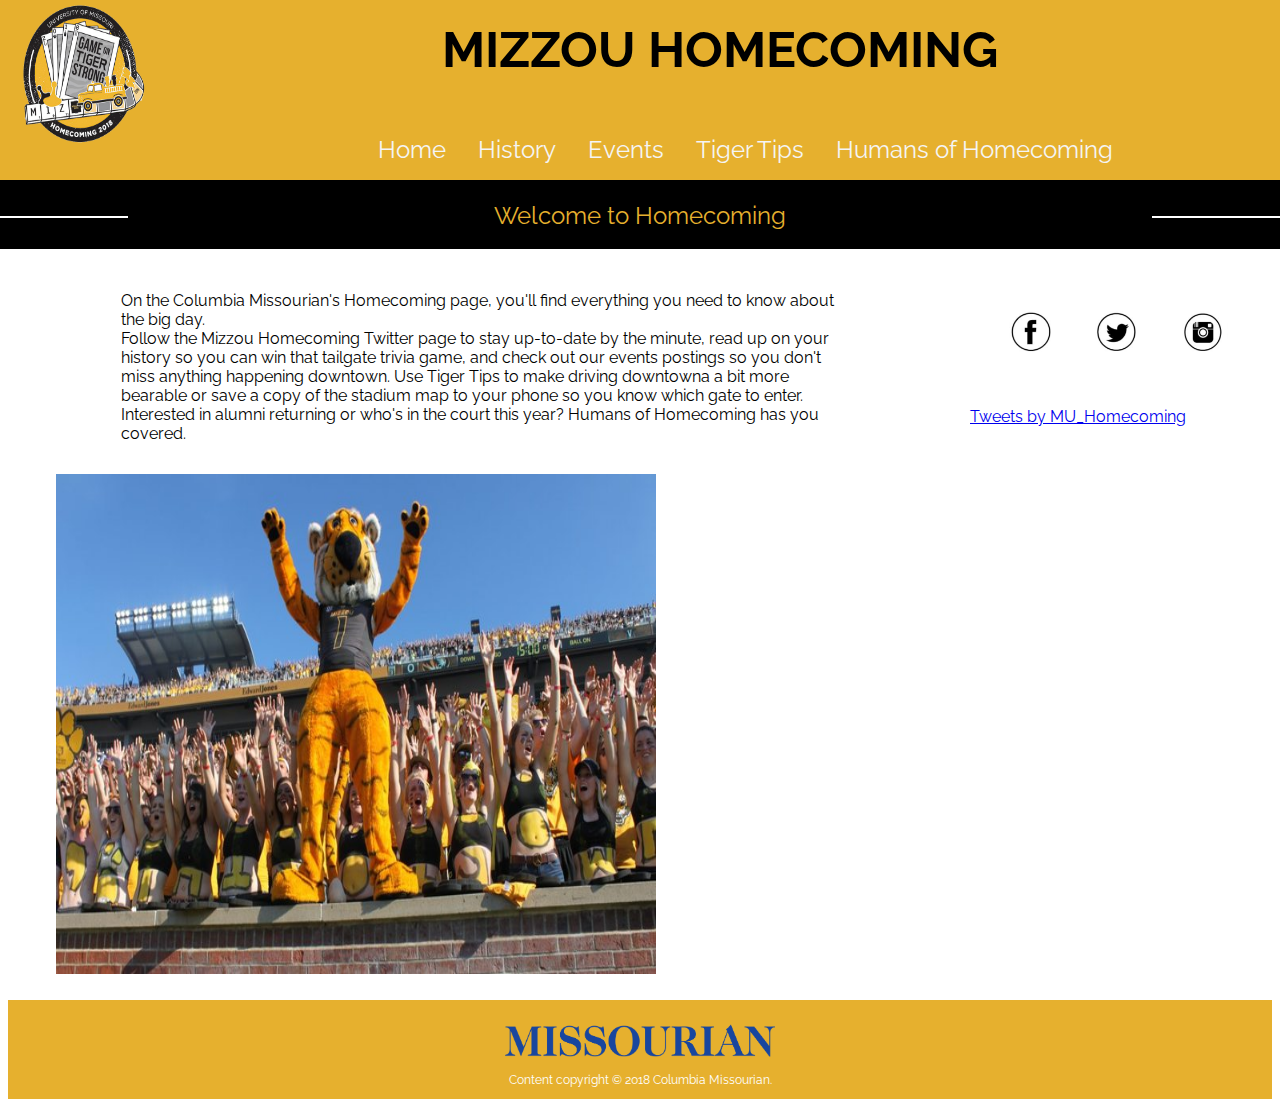
<file: index.html>
<!DOCTYPE html>
<html lang="en">

<head>
	<title>Mizzou Homecoming</title>
	<meta name="viewport" content="width=device-width, initial-scale=1.0">
	<link rel="stylesheet" type "text/css" href="index.css">
	<link href="https://fonts.googleapis.com/css?family=Raleway" rel="stylesheet">
	<script src="https://code.jquery.com/jquery-1.12.0.min.js"></script>
	<script src="menu.js" type="text/javascript"></script>
</head>

<body>
	<!-- Lauren below -->


	<!-- nav bar -->

	<!-- Lauren header-->
	<div class="header">
		<img src="thelogow.png" alt="logo" />
		<h1>MIZZOU HOMECOMING</h1>
		<!-- nav bar -->
<nav>
			<a class="menu-trigger" href="#">&#9776;</a>
			<ul id="nav">
				<li>
					<a href="index.html">Home</a>
				</li>
				<li>
					<a href="history.html">History</a>
				</li>
				<li>
					<a href="Events.html">Events</a>
				</li>
				<li>
					<a href="Tips.html">Tiger Tips</a>
				</li>
				<li>
					<a href="./HumansofHoCo.html">Humans of Homecoming</a>
				</li>
			</ul>
	</div>
</nav>

	</br>
	<div class="headline">
		<span class="line1"></span>
		<span class="line2"></span>
		<span class="txt">Welcome to Homecoming</span>
	</div>

	</br>
	<div class="containerforalloftips">
		<!--end lauren start Rosie -->
		<!-- Rosie's part below here -->
		<div class="cards">

						<li class="socialmedia">
							<div id="socialbackground">
								<a href="https://www.facebook.com/MizzouFootballShowMe/">
									<img src="FB.png" class="fb">
								</a>
								<a href="https://twitter.com/MizzouFootball?ref_src=twsrc%5Egoogle%7Ctwcamp%5Eserp%7Ctwgr%5Eauthor">
									<img src="twitter.png" class="tw">
								</a>
								<a href="https://www.instagram.com/mizzoufootball/?hl=en" >
									<img src="insta.png" class="ins">
								</a>
							</div>
						</li>

						<li class="container">
							<p>On the Columbia Missourian's Homecoming page, you'll find everything you need to know
								about the big day. </br>

								Follow the Mizzou Homecoming Twitter page to stay up-to-date by the minute, read up on your history so you can win that tailgate
								trivia game, and check out our events postings so you don't miss anything happening downtown. Use Tiger Tips to make
								driving downtowna a bit more bearable or save a copy of the stadium map to your phone so you know which gate to enter.
								Interested in alumni returning or who's in the court this year? Humans of Homecoming has you covered.
							</p>
						</li>


						<div class="slideshow">
							<script>
								var i = 0;
								var images = [];
								var time = 2000;
								images [0] = "home1.jpg";
								images [1] = "home3.jpg";
								images [2] = "home5.png";
								images [3] = "home6.png";
								function changeImg(){
									document.slide.src = images [i];
									if(i <images.length - 1){
										i++;
									} else {
										i = 0;
									}
									setTimeout ("changeImg()", time);
								}
								window.onload = changeImg;
							</script>

							<img name="slide" width="750" height="500">
					</div>


			<div class="mobileHide">
					<a class="twitter-timeline" data-width="400" data-height="750" href="https://twitter.com/MU_Homecoming?ref_src=twsrc%5Etfw">Tweets by MU_Homecoming</a>
					<script async src="https://platform.twitter.com/widgets.js" charset="utf-8"></script>
			</div>

	</div>


	<p id="footer">
		<img src="MISSOURIAN Blue.png" alt="Missourian Logo" style="width:270px;" class="center"> Content copyright © 2018 Columbia Missourian.
	</p>
</body>

</html>
</file>
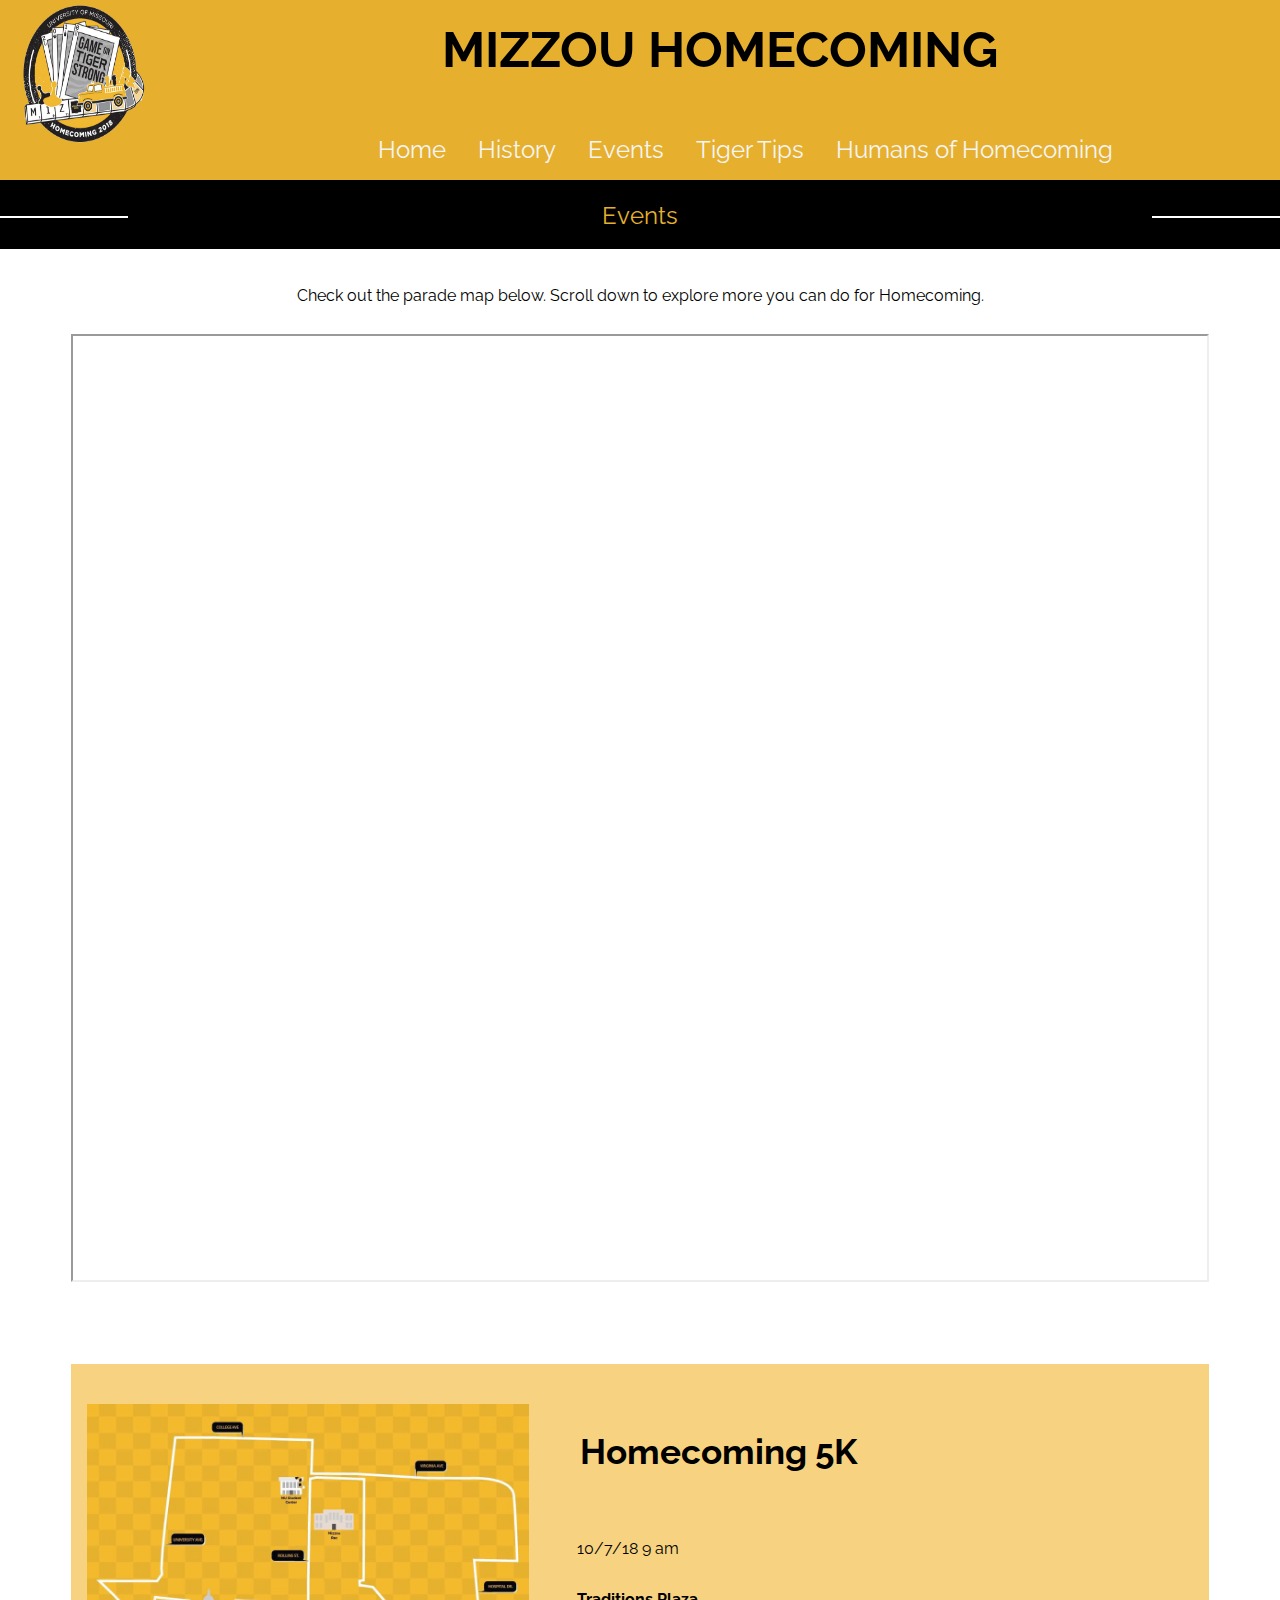
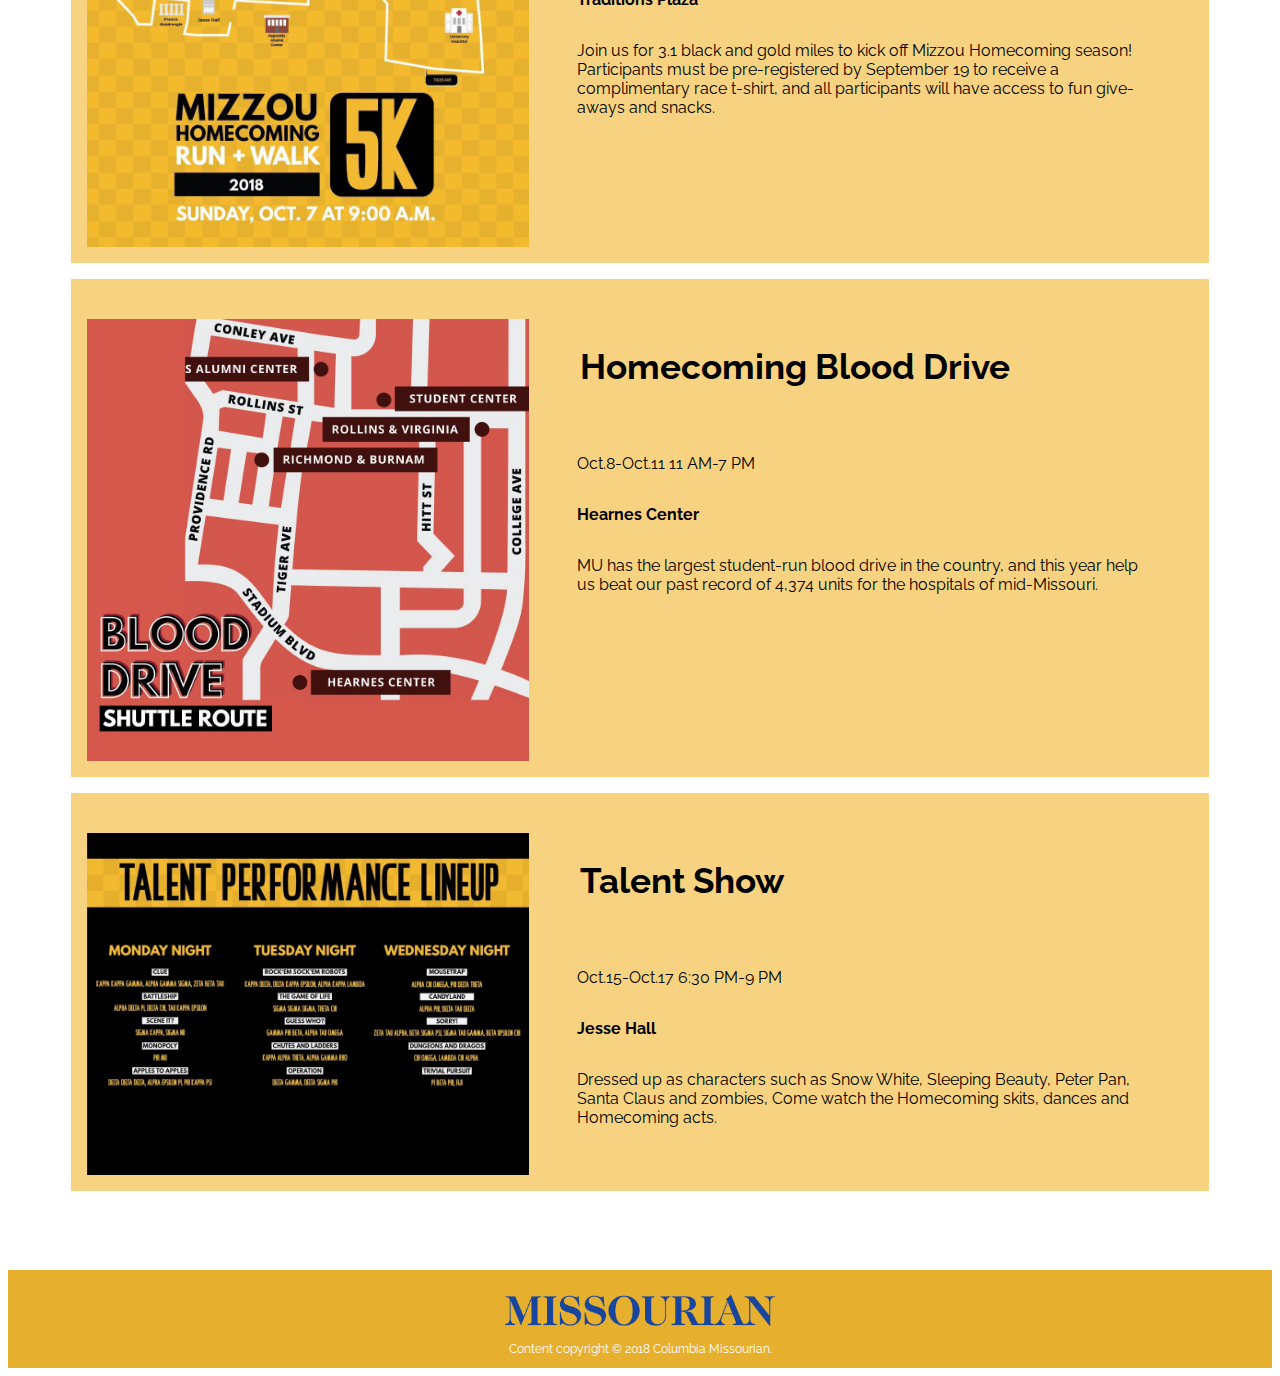
<file: Events.html>
<!DOCTYPE html>
<html lang="en">

<head>
  <meta charset="UTF-8">
  <meta name="viewport" content="width=device-width, initial-scale=1.0">
  <meta http-equiv="X-UA-Compatible" content="ie=edge">

  <link rel="stylesheet" type "text/css" href="index.css">

  <link href="https://fonts.googleapis.com/css?family=Raleway" rel="stylesheet">
  <script src="https://code.jquery.com/jquery-1.12.0.min.js"></script>
  <script src="menu.js" type="text/javascript"></script>
  <title>Events</title>
</head>

<body>

  <!-- nav bar -->

  <!-- Lauren header-->
  <div class="header">
    <img src="thelogow.png" alt="logo" />
    <h1>MIZZOU HOMECOMING</h1>

    <!-- nav bar -->

    <nav>
      <a class="menu-trigger" href="#">&#9776;</a>
      <ul id="nav">
        <li>
          <a href="index.html">Home</a>
        </li>
        <li>
          <a href="history.html">History</a>
        </li>
        <li>
          <a href="Events.html">Events</a>
        </li>
        <li>
          <a href="Tips.html">Tiger Tips</a>
        </li>
        <li>
          <a href="./HumansofHoCo.html">Humans of Homecoming</a>
        </li>
      </ul>
    </nav>

  </div>
  </br>

  <div class="headline">
    <span class="line1"></span>
    <span class="line2"></span>
    <span class="txt">Events</span>
  </div>
  </div>
  </br>
  <div class="containerforalloftips">
    </br>
    <div class="container">
      <p>
        Check out the parade map below. Scroll down to explore more you can do for Homecoming.
      </p>
    </div>
    </br>

    <div class="googlemap">
        <iframe src="https://www.google.com/maps/d/embed?mid=1fUOeZsbDBxStYB-zgIw2l7ZnfhRJJilh"></iframe>
    </div>

          <!--
             <div class="mapcontainer">

    <img class="map" src="./parade_route-02.png" alt="campus map">
    </div>
    -->

    </br>
    <div class="events">
      <div class="event">
        <img src="./5k.jpg_large" alt=" An image of 5K run">
        <div class="p">
          <h3>Homecoming 5K</h3>
          <p class="time">10/7/18  9 am</p>
          <p class="location">Traditions Plaza</p>
          <p>Join us for 3.1 black and gold miles to kick off Mizzou Homecoming season!
            Participants must be pre-registered by September 19 to receive a complimentary race t-shirt, and all participants will have
            access to fun give-aways and snacks.
          </p>
        </div>
      </div>

      <div class="event">
        <img src="./blooddrive.jpg_large" alt="An image of blood drive">
        <div class="p">
          <h3>Homecoming Blood Drive</h3>
          <p class="time">Oct.8-Oct.11  11 AM-7 PM</p>
          <p class="location">Hearnes Center </p>
          <p>MU has the largest student-run blood drive in the country, and this year help us beat our past record of 4,374
            units for the hospitals of mid-Missouri.</p>
        </div>
      </div>

      <div class="event">
        <img src="talentshow.jpg" alt="An image of talent show">
        <div class="p">
          <h3>Talent Show</h3>
          <p class="time">Oct.15-Oct.17  6:30 PM-9 PM</p>

          <p class="location">Jesse Hall</p>
          <p>Dressed up as characters such as Snow White, Sleeping Beauty, Peter Pan, Santa Claus and zombies,
            Come watch the Homecoming skits, dances and Homecoming acts.</p>
        </div>
      </div>


    </div>

    <p id="footer">
      <img src="MISSOURIAN Blue.png" alt="Missourian Logo" style="width:270px;" class="center"> Content copyright © 2018 Columbia Missourian.</p>
</body>
</file>
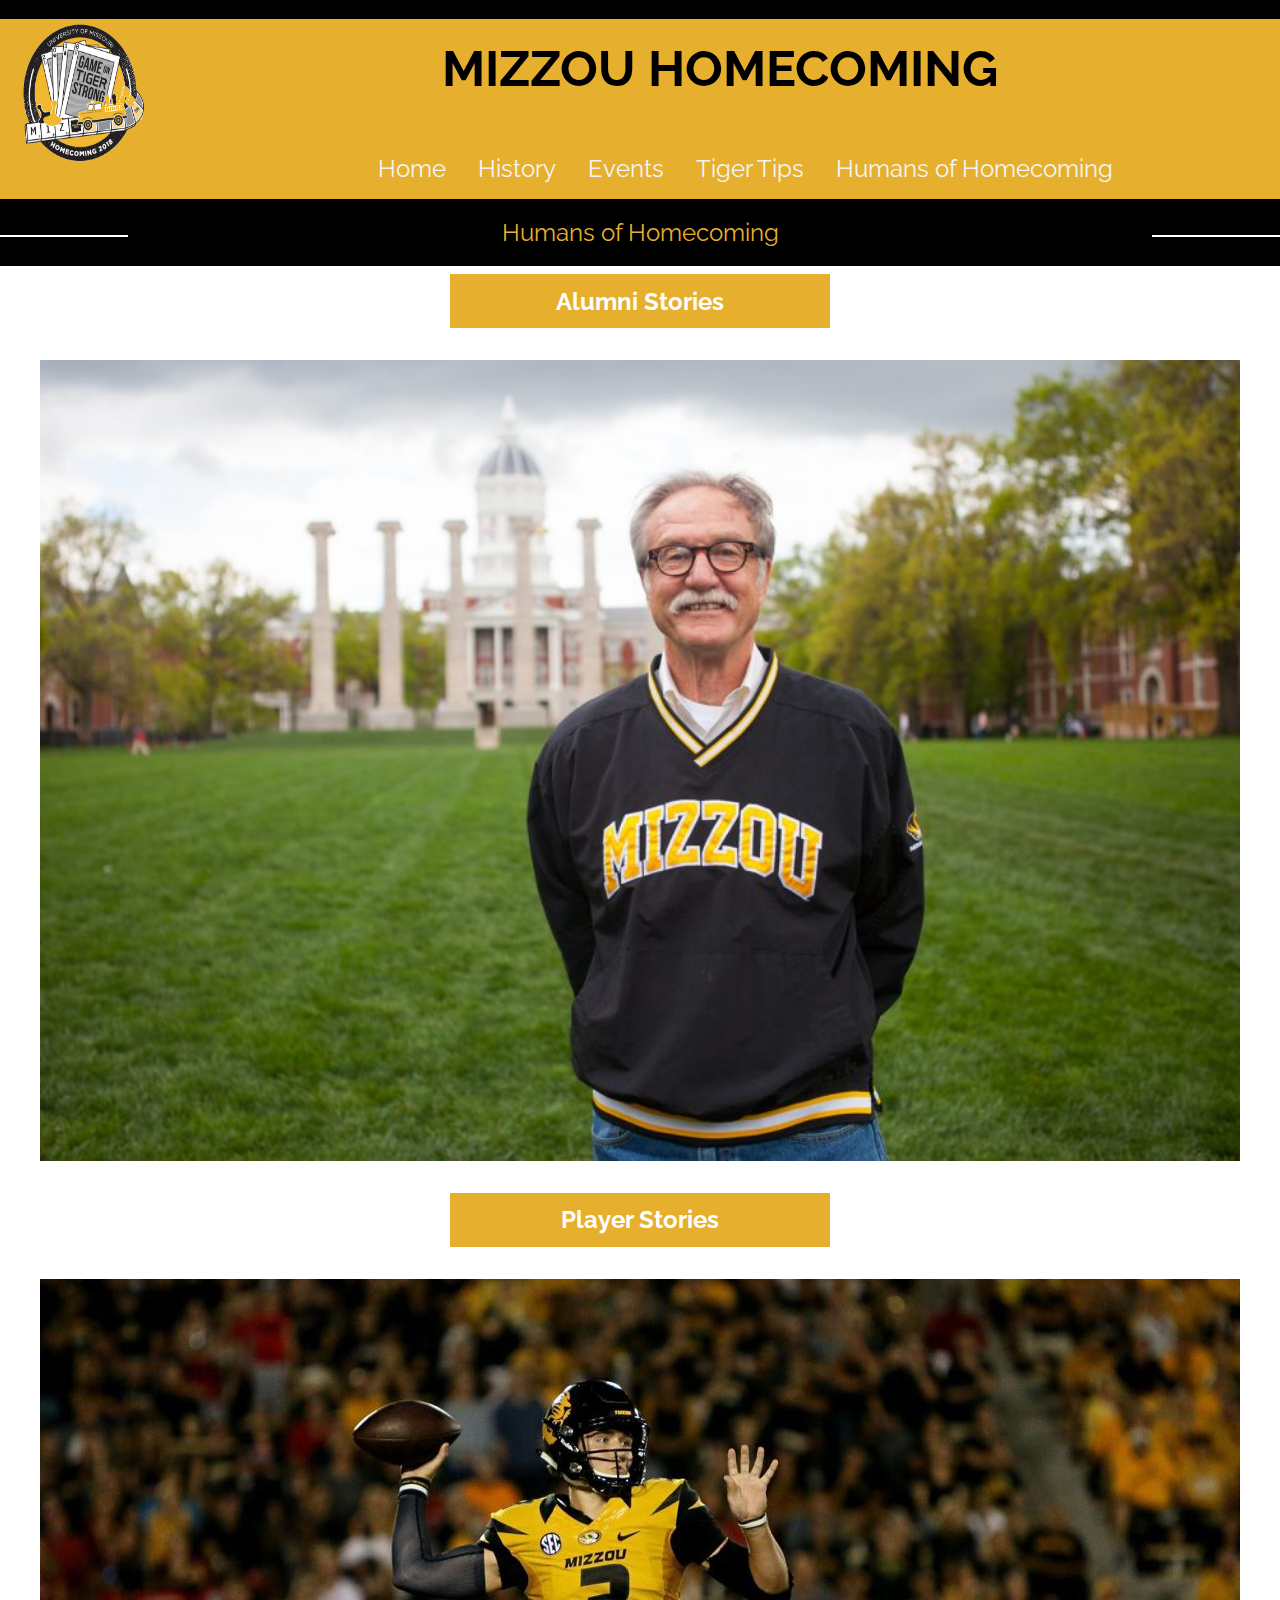
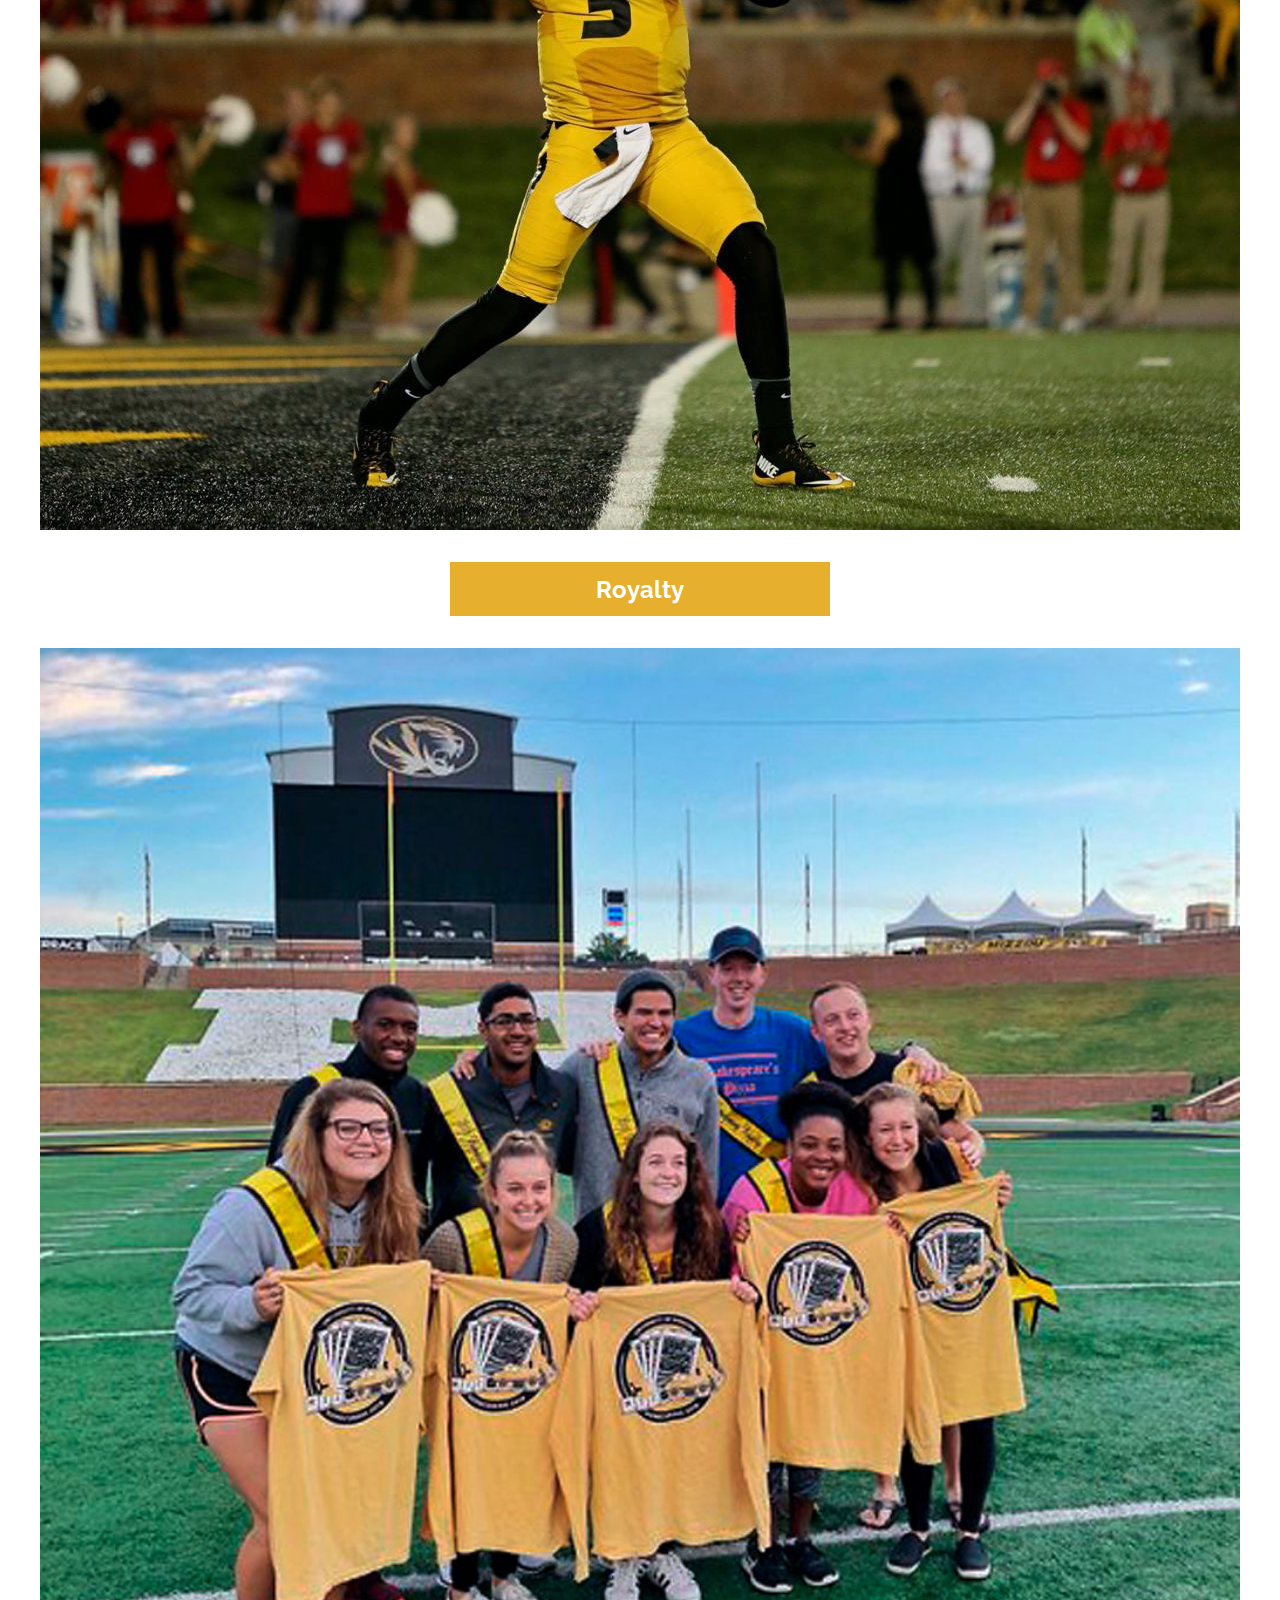
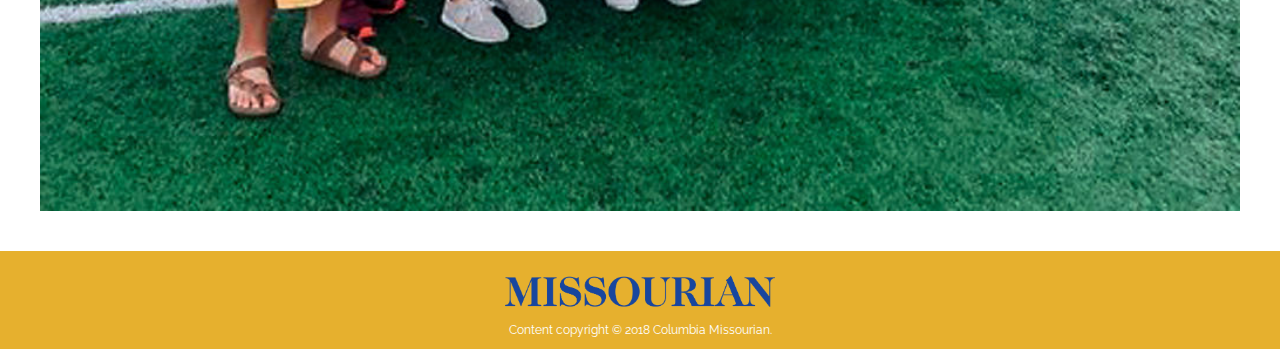
<file: HumansofHoCo.html>
h
<!DOCTYPE html>
<html lang="en">

<head>
	<title>Mizzou Homecoming</title>
	<meta name="viewport" content="width=device-width, initial-scale=1.0">
	<link rel="stylesheet" type "text/css" href="index.css">
	<link href="https://fonts.googleapis.com/css?family=Raleway" rel="stylesheet">
	<script src="https://code.jquery.com/jquery-1.12.0.min.js"></script>
	<script src="menu.js" type="text/javascript"></script>
</head>

<body>
	<div class="header">
		<img src="thelogow.png" alt="logo" />
		<h1>MIZZOU HOMECOMING</h1>

		<!-- nav bar -->

		<nav>
			<a class="menu-trigger" href="#">&#9776;</a>
			<ul id="nav">
				<li>
					<a href="index.html">Home</a>
				</li>
				<li>
					<a href="history.html">History</a>
				</li>
				<li>
					<a href="Events.html">Events</a>
				</li>
				<li>
					<a href="Tips.html">Tiger Tips</a>
				</li>
				<li>
					<a href="./HumansofHoco.html">Humans of Homecoming</a>
				</li>
			</ul>
		</nav>
	</div>
	</br>


	<div class="headline">
		<span class="line1"></span>
		<span class="line2"></span>
		<span class="txt">Humans of Homecoming</span>
	</div>
	</br>
	<div class="containerforalloftips">

		<div class="humansallimg">
			<div class="humans_images">
				<a href="humans_alumni.html">
					<h2 class=middle1>Alumni Stories</h2>
					<img src="./HumansAlumni.jpg" class=humansimages>
				</a>
				<!-- <button class="btn">Alumni</button> -->
			</div>

			<div class="humans_images">
				<a href="humans_players.html">
					<h2 class=middle2>Player Stories</h2>
					<img src="./HumansPlayers.jpg" class=humansimages>
				</a>
			</div>

			<div class="humans_images">
				<a href="humans_royalty.html">
					<h2 class=middle3> Royalty </h2>
					<img src="./royalty.jpg" class=humansimages>
				</a>
			</div>
		</div>

	</div>
	<p id="footer">
		<img src="MISSOURIAN Blue.png" alt="Missourian Logo" style="width:270px;" class="center"> Content copyright © 2018 Columbia Missourian.</p>

</body>

</html>
</file>
<file: index.css>
p {
  color: black;
  text-align: left;
  font-family: 'Raleway', sans-serif, 'Times New Roman';
}


body {
  background-color: black;
  height: 100%;
}

#footer {
  text-align: center;
}

div.container {
  padding-left: 2px;
  padding-right: 2px;
  padding-top: 10px;
  padding-bottom: 10px;
  background-color: white;
  margin-left: auto;
  margin-right: auto;
  text-align: left;
  width: 550px;
  width: 80%;
}
li.container{
  padding-left: 2px;
  padding-right: 2px;
  padding-top: 10px;
  padding-bottom: 10px;
  background-color: white;
  margin-left: auto;
  margin-right: auto;
  text-align: left;
  width: 550px;
  width: 80%;
}

li {
  list-style: none;
}

/*lauren nav bar */


* {
  font-family: 'Raleway', sans-serif, 'Times New Roman';
  margin: 0;
}

/*image size*/

.logo {
  width: 5px;
  float: left;
}

@media screen and (max-width: 700px) {
  .header img {
    display: none;
    width: 100%;
    margin-top: 0.5em;
  }
  .event img {
    display: none;
  }
  .googlemap{
    display: none;
  }
}

/*header and nav bar*/

.header {
  width: 100%;
  /*padding: 10px;*/
  text-align: center;
  color: black;
  font-family: 'Raleway', sans-serif, 'Times New Roman';
  background-color: #E6B02E;
  display: grid;
  grid-template-columns: 1fr 7fr;
  grid-gap: 5px;
  grid-template-areas: "a b" "a c";
}

.header img {
  grid-area: a;
  width: 80px;
  height: 80px;
  padding-left: 10px;
}

.header h1 {
  padding: 5px;
  padding-left: 5px;
  position: center;
  top: 20px;
  left: 0px;
  font-size: 20px;
}

/*nav bar style*/

.header nav .menu-trigger {
  grid-area: c;
}

.menu-trigger {
  float: right;
  padding-right: 10px;
  color: rgb(121, 91, 47);
  text-decoration: none;
  font-size: 1.75em;
  width: 2em;
}


#nav {
  display: none;
}

#nav li {
  display: flex;
  flex-direction: row;
  margin: 0;
  padding: 0;
  text-align: left;
  list-style-type: none;
  text-decoration: none;
}

nav #nav li a {
  color: whitesmoke;
  text-decoration: none;
  padding: 0em;
}

#nav li img {
  margin: 10px;
  width: 50px;
}

#nav a:link #nav a:visited {
  display: block;
  color: white;
  background-color: black;
  text-align: center;
  text-decoration: none;
  padding: 4px;
  font-family: 'Raleway', sans-serif, 'Times New Roman';
}

#nav a:hover, #nav a:active {
  background-color: rgb(209, 155, 28);
}

.socialmedia {
  display: flex;
  justify-content: center;
  flex-wrap: nowrap;
  padding:0;
}

.socialmedia img {
  width: 50px;
  height: 50px;

  padding-bottom: 0px;
}

.socialmedia a {
  text-decoration: none;
}

.photos img {
  width: 90%;
}

.caption {
  text-align: center;
  color: black;
}
.humans_images{
  background-color:  white;
}
.humans_images img {
  padding: 1em 1em 1em 1em;
  width: 100%;
  height: auto;
  margin: auto;
  left: 0;
  right: 0;
  top:0;
  bottom: 0;
  background-color:  rgb(247, 211, 129);
}

.humans_images a {
  color: white;
  text-decoration: none;
  font-family: 'Raleway', sans-serif;
}

.middle1 {
  background-color: #E6B02E;
  padding: 1%;
  text-align: center;
  width:30%;
  margin:auto;
  left:0;
  right:0;
  top:0;
  bottom:0;
}

.middle2 {
  background-color: #E6B02E;
  padding: 1%;
  text-align: center;
  width:30%;
  margin:auto;
  left:0;
  right:0;
  top:0;
  bottom:0;
}

.middle3 {
  background-color: #E6B02E;
  padding: 1%;
  text-align: center;
  width:30%;
  margin:auto;
  left:0;
  right:0;
  top:0;
  bottom:0;
}

#head {
  text-align: center;
  background: white;
  color: black;
  font-family: 'Raleway', sans-serif, 'Times New Roman';
  font-size: auto;
}

.center {
  display: block;
  margin-left: auto;
  margin-right: auto;
  width: 50%;
  padding-bottom: 8px;
  padding-top: 8px;
}

.sociallogos {
  width: 20%;
  height: 20%;
  float: center;
}

/*Chengzi-history and events css*/

.headline {
  width: 100%;
  font-size: 24px;
  overflow: hidden;
  position: relative;
  text-align: center;
}

.txt {
  color: #E6B02E;
  vertical-align: middle;
  text-align: center;
  font-family: 'Raleway', sans-serif;
  font-style: bold;
  padding: 0.5rem;
}

.line1 {
  position: absolute;
  width: 10%;
  height: 0px;
  display: block;
  border: 1px solid white;
  top: 17px;
  left: 0;
}

.line2 {
  position: absolute;
  width: 10%;
  height: 0px;
  display: block;
  border: 1px solid white;
  top: 17px;
  right: 0;
}

.event .location{
  padding-block-end: 0em;
  font-weight: bold;
}
.event .time{
  padding-block-end: 0em;
}
.event p {
  padding: 1em;
}



.event h3 {
  padding: 1em;
  background-color: rgb(247, 211, 129);
}

.img {
  clear: both;
  display: block;
  margin: auto;
  width: 90%;
}

.map {
  clear: both;
  display: block;
  margin: auto;
  width: 100%;
  height: auto;}

  .googlemap {
    position: relative;
    padding-bottom: 75%; /* 此為地圖長寬比 */
    height: 0;
    overflow: hidden;
    text-align: center;

  }
  .googlemap iframe {
    position: absolute;
    top: 0;
    left: 5%;
    width: 90%;
    height: 100%;
  }
.mapcontainer{
 width:100%;
}

.h2 {
  background-color: white;
  text-align: center;
  font-family: 'raleway', sans-serif;
}

#footer {
  font-size: 12px;
  background-color: #E6B02E;
  color: white;
  padding-top: .75rem;
  padding-bottom: .75rem;
}

/*slider*/

* {
  box-sizing: border-box;
}

/* Position the image container (needed to position the left and right arrows) */

.slidercontainer {
  margin: auto;
  position: relative;
  top: 0;
  left: 0;
  right: 0;
  bottom: 0;
  width: 80%;
}

/* Hide the images by default*/

.Slides {
  display: none;
}

/* Add a pointer when hovering over the thumbnail images
.cursor {
  cursor: pointer;
}


/* Next & previous buttons */

.prev, .next {
  cursor: pointer;
  position: absolute;
  top: 40%;
  width: auto;
  padding: 16px;
  margin-top: -50px;
  color: white;
  font-weight: bold;
  font-size: 20px;
  border-radius: 0 3px 3px 0;
  user-select: none;
  -webkit-user-select: none;
}

/* Position the "next button" to the right */

.next {
  right: 0;
  border-radius: 3px 0 0 3px;
}

/* On hover, add a black background color with a little bit see-through */

.prev:hover, .next:hover {
  background-color: rgba(0, 0, 0, 0.8);
}

/* Number text (1/3 etc) */

.numbertext {
  color: #f2f2f2;
  font-size: 12px;
  padding: 8px 12px;
  position: absolute;
  top: 0;
}

/* Container for image text */

.caption-container {
  text-align: center;
  background-color: #222;
  padding: 2px 16px;
  color: white;
}

.caption-container #caption {
  color: white;
  size: 1em;
  text-align: center;
}

.row:after {
  content: "";
  display: table;
  clear: both;
}

/* Six columns side by side */

.column {
  float: left;
  width: 25%;
  background-color: black;
}

/* Add a transparency effect for thumnbail images */

.demo {
  opacity: 0.6;
}

.active, .demo:hover {
  opacity: 1;
}

/*Chengzi end*/


@media (min-width: 600px) {
  .container {
    display: grid;
    grid-area: a;
    flex-direction: row;
    justify-content: center;
    justify-content: space-around;
  }
}

@media screen and (min-width: 700px) {
  .header {
    background-color: #E6B02E;
    display: grid;
    grid-template-columns: 150px 1fr;
    grid-gap: 20px;
    grid-template-areas: "a b" "a c";
  }
  .header img {
    grid-area: a;
    width: 150px;
    height: 150px;
  }
  .header h1 {
    grid-area: b;
    padding: 20px;
    padding-left: 10px;
    position: center;
    top: 20px;
    left: 0px;
    font-size: 50px;
  }
  /*nav bar style*/
  nav ul {
    display: grid;
    grid-area: c;
  }
  nav #nav {
    display: flex;
    flex-flow: row;
    justify-content: center;
    background-color: #E6B02E;
  }
  nav #nav li {
    border-top: none;
    padding: 1em;

  }
  nav #nav li a {
    font-size: 1.5em;
  }

  .menu-trigger {
    display: none;
  }

  header h1 {
    order: 1;
  }
  nav {
    order: 2;
  }


  .humans_images{
    text-align: center;
  }
  .humans_images:hover .humansimages {
    opacity: 0.8;
  }
  .humans_images:hover .middle1 {
    text-decoration: underline;
    box-shadow: 5px 5px 5px 2px rgb(209, 155, 28);
  }
  .humans_images:hover .middle2 {
    text-decoration: underline;
    box-shadow: 5px 5px 5px 2px rgb(209, 155, 28);
  }
  .humans_images:hover .middle3 {
    text-decoration: underline;
    box-shadow: 5px 5px 5px 2px rgb(209, 155, 28);
  }

  .humans_images img {
    padding: 2em;
    width: 100%;
    height: auto;
    left: 0;
    right: 0;
    top:0;
    bottom: 0;
    background-color:  white;
  }

  .alumni-container {
    background-color: white;
    margin: 6px -10px;
    padding: 50px;
    list-style: none;
    display: grid;
    grid-template-columns: 1fr 1fr 1fr;
    grid-gap: 50px;
    grid-template-areas: "a a a" "b b b" "c c c"

  }

  .alumni1 img{
    float: left;
    padding: 15px;
  }

  .alumni2 img{
    float: left;
    padding: 15px;
  }

  .alumni3 img{
    float: left;
    padding: 15px;
  }

  .alumni1 p{
    padding:
  }

  .alumni2 p{
    padding:
  }

  .alumni3 p{
    padding:

  }

  .alumni1 h1{
    padding-top: 15px;
    font-size: 25px;
  }

  .alumni2 h1{
    padding-top: 15px;
    font-size: 25px;
  }

  .alumni3 h1{
    padding-top: 15px;
    font-size: 25px;
  }

.alumni1 h2{
  font-size: 14px;
  padding: 0px;
}

.alumni2 h2{
  font-size: 14px;
  padding: 0px;
}

.alumni3 h2{
  font-size: 14px;
  padding: 0px;
}

  .alumni-cards li {
    background-color: white;
    border: none;
    padding: 50px;
    border-radius: 1px;
  }
  .alumni1 {
    grid-area: a
  }
  .alumni2 {
    grid-area: b
  }
  .alumni3 {
    grid-area: c
  }

  

  .socialmedia .fb{
    margin: 1em;
  }
  .socialmedia .tw{
    margin: 1em;
  }
  .socialmedia .ins{
    margin: 1em;
  }
  .socialmedia .fb:hover {
    box-shadow: 2px 2px 2px 2px #888888;;
  }
  .socialmedia .tw:hover {
    box-shadow: 2px 2px 2px 2px #888888;;
  }
  .socialmedia .ins:hover {
    box-shadow: 2px 2px 2px 2px #888888;;
  }

  .cards {
    margin: 6px -10px;
    padding-left: 8px;
    padding-right: 8px;
    padding-top: 8px;
    padding-bottom: 8px;
    list-style: none;
    display: grid;
    grid-template-columns: 1fr 1fr 1fr;
    grid-gap: 10px;
    grid-template-areas:
    "a a a s ."
    "a a a b ."
    "c d . b ."
    "c d . b ."
  }

  .cards li {
    border: none;
    padding: 20px;
    border-radius: 1px;
  }

  .socialmedia {
    grid-area: s
  }

  #socialbackground {
    background-color: white;
  }

  .mobileHide {
    grid-area: b;
  }

  .container {
    padding-left: 8px;
    padding-right: 8px;
    padding-top: 8px;
    padding-bottom: 4px;
    grid-area: a
  }

.slideshow {
  max-width: 400px;
  height: auto;
  padding-left:50px;
  padding-right:20px;
  padding-top: 1px;
  padding-bottom: 8px;
  grid-area: c;
}

img {
  width: 600px
}


  @media screen and (max-width: 700px){
    .mobileHide {
      display: none;
    }
  }


  .events {
    display: flex;
    flex-direction: column;
    margin:5%;
    position: relative;
  }
  .event {
    margin-block-end: 1em;
    padding: 1em;
    display: flex;
    flex-direction: row;
    background-color: rgb(247, 211, 129);
  }
  .event img {
    width: 40%;
    height: 40%;
    padding-top: 1.5em;
    margin:auto;

  }
  .event h3 {
    margin: 0;
    font-size: 35px;

  }
  .event .p {
    margin: 1em 1em;
  }
  .event p {
    margin: 1em 1em;
  }
  .timeline {
    display: flex;
    flex-direction: row;
  }
  .timeline {
    padding: 1em 1em 0em 1em;
  }
  .timeline p {
    margin: 2em 1em 0em 1em;
    padding: 0.3em;
    width: 20%;
    background-color: rgb(247, 211, 129);
  }
  .line {
    position: relative;
    width: 98%;
    height: 0px;
    display: block;
    border: 3px solid grey;
    top: 17px;
    margin: auto;
  }
  .mapcontainer{
    display: none;
  }
}
/*start tatum stuff for tips.html*/

div.tipcontainer {
  background-color: white;
  padding-left: 2px;
  padding-right: 2px;
  padding-top: 10px;
  padding-bottom: 10px;
  margin-left: auto;
  margin-right: auto;
  color: "white";
  width: 550px;
  width: 80%;
}

div.tipcontainer p {
  Color: black;
  font-size: 1em;
}

@media (min-width: 600px) {
  .tipcontainer {
    flex-direction: row;
    justify-content: center;
    justify-content: space-around;
  }
}

.containerforalloftips {
  background-color: white;
  padding-left: 8px;
  padding-right: 8px;
  padding-top: 8px;
  padding-bottom: 8px;
}

.containert1 {
  padding-left: 2px;
  padding-right: 2px;
  padding-top: 10px;
  padding-bottom: 10px;
  background-color: white;
  margin-left: auto;
  margin-right: auto;
  text-align: left;
  width: 550px;
  width: 80%;
}

h6 {
  font-style: bold;
  font-size: 2em;
}

.tips_photos {
  text-align: center;
  display: table-cell;
  vertical-align: middle;
  padding-left: 38px;
  padding-right: 38px;
  padding-top: 10px;
  padding-bottom: 10px;
  justify-content: center;
  Width: 100%;
  align-content: center;
}

.tips_photos img {
  width: 70%;
}

@media screen and (max-width: 600px) {
  .tips_photos {
    display: none;
  }
}

/*end tatum stuff for tips.html*/
</file>
